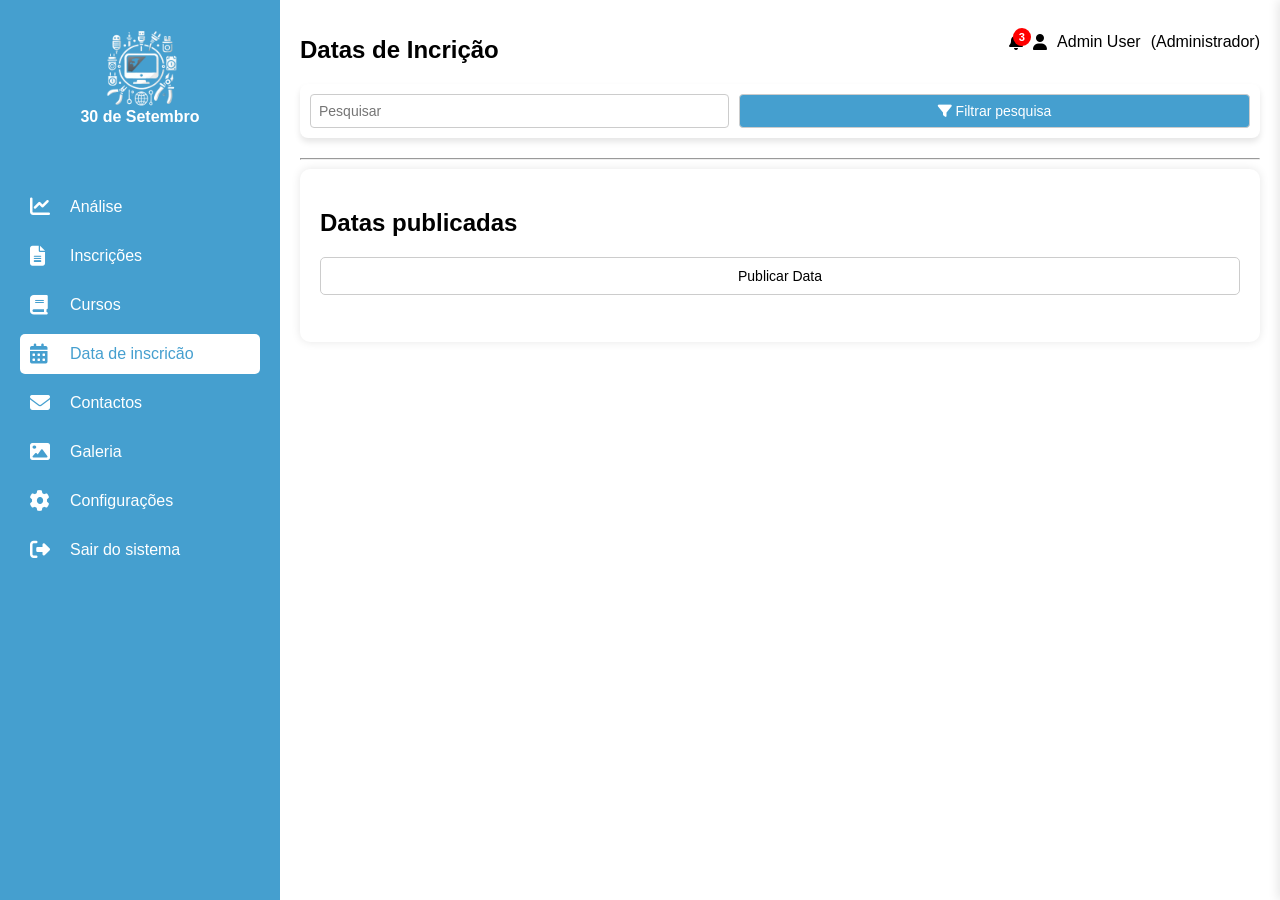
<file: admin/calendarios.html>
<!DOCTYPE html>
<html lang="pt">
<head>
    <meta charset="UTF-8">
    <meta name="viewport" content="width=device-width, initial-scale=1.0">
    <title>Calendarios - Sistema de Inscrição</title>
    <link rel="stylesheet" href="../css/calendarios/calendarios.css">
    <link rel="stylesheet" href="../css/notification-modal.css">
    
    <link rel="stylesheet" href="https://cdnjs.cloudflare.com/ajax/libs/font-awesome/6.4.0/css/all.min.css">
</head>
<body>
    <div class="container">
        <!-- Barra Lateral -->
        <aside class="sidebar">
            <img src="../assets/logo-branco.png" alt="Logo do Instituto">
            <h2 class="title-side-bar">30 de Setembro</h2>
            <nav>
                <ul>
                    <li><i class="fas fa-chart-line"></i> <a href="home.html">Análise</a></li>
                    <li><i class="fa-solid fa-file-lines"></i> <a href="inscricoes.html">Inscrições</a> </li> 
                    <li><i class="fa-solid fa-book"></i> <a href="cursos.html">Cursos</a> </li> 
                    <li class="active"> <i class="fa-solid fa-calendar-days"></i>  <a href="calendarios.html">Data de inscricão</a> </li>
                    <li ><i class="fa-solid fa-envelope"></i><a href="contactos.html">Contactos</a>  </li>
                    <li><i class="fa-solid fa-image"></i><a href="galeria.html">Galeria</a></li>
                    <li><i class="fa-solid fa-gear"></i><a href="definicoes.html">Configurações</a>  </li>
                    <li class="logout" onclick = "fazerLogout()" > <i class="fas fa-sign-out-alt"></i><a> Sair do sistema</a> </li>
                </ul>
            </nav>
        </aside>
        
        <!-- Conteúdo Principal -->
        <main class="content">
            <header>
                <div class="title-header">
                    <h1>Datas de Incrição</h1>
                </div>
                <div class="container-notification">
                    <div id="notificacao-modal-container"></div>
                </div>
                <div class="user-info">
                    <div class="notification-bell-container" onclick="openNotificationModal()">
                        <i class="fa-solid fa-bell notificacao"><p class="notify">3</p></i>
                    </div>
                    <i class="fa-solid fa-user"></i>
                    <span id="nomeUsuario">Asidaini Pinto</span><span>(Administrador)</span>
                </div>
            </header>
          <!-- Barra de Pesquisa -->
          <div class="search-bar">
            <input type="text" placeholder="Pesquisar">
            <button class="filter-btn"><i class="fa-solid fa-filter"></i> Filtrar pesquisa</button>
        </div>
       <hr>
       <section class="datas-publicadas">
        <div class="header">
            <h2>Datas publicadas</h2>
            <button class="btn-publicar" onclick="openModalPublicarEvento()">Publicar Data</button>
        </div>
        <div class="eventos-grid">
            
            
        </div>
    </section>
        
        </main>
    </div>
<!--  -->
    <!-- Modal de Inscrição -->
    <div id="inscricao-modal-container"></div>

  <!-- Modal Publicar Evento -->
<dialog id="modal-publicar-evento" class="modal">
    <div class="modal-content">
        <button class="close" onclick="closeModalPublicarEvento()">&times;</button>
        <h2>Publicar Nova Data</h2>
        <form id="form-publicar-evento">
            <div class="form-group">
                <label for="titulo-anuncio">Título do Anúncio</label>
                <input type="text" id="titulo-anuncio" name="titulo-anuncio" required>
            </div>
            
            <div class="form-group">
                <label for="evento-curso">Curso Relacionado</label>
                <select id="evento-curso" name="evento-curso" required onchange="atualizarNomeCurso()">
                    <option value="">Selecione um curso</option>
                    <!-- Os cursos serão preenchidos via JavaScript -->
                </select>
                <input type="hidden" id="nome-curso" name="nome-curso">
            </div>

            <div class="form-group">
                <label for="numero-vagas">Número de Vagas</label>
                <input type="number" id="numero-vagas" name="numero-vagas" min="1" required>
            </div>
            
            <div class="form-group">
                <label for="data-termino">Data de Término</label>
                <input type="date" id="data-termino" name="data-termino" required>
            </div>
            
            
            
            <div class="form-group">
                <label for="descricao">Descrição</label>
                <textarea id="descricao" name="descricao" rows="4" required></textarea>
            </div>
            
            <div class="form-actions">
                <button type="button" class="btn-cancelar" onclick="closeModalPublicarEvento()">Cancelar</button>
                <button type="submit" class="btn-confirmar">Publicar Data</button>
            </div>
        </form>
    </div>
</dialog>

    <!-- Modal Editar Evento -->
<dialog id="modal-editar-evento" class="modal">
    <div class="modal-content">
        <button class="close" onclick="closeModalEditarEvento()">&times;</button>
        <h2>Editar Data do Calendário</h2>
        <form id="form-editar-evento">
            <input type="hidden" id="editar-id-calendario" name="editar-id-calendario">
            
            <div class="form-group">
                <label for="editar-titulo-anuncio">Título do Anúncio</label>
                <input type="text" id="editar-titulo-anuncio" name="editar-titulo-anuncio" required>
            </div>
            
            <div class="form-group">
                <label for="editar-evento-curso">Curso Relacionado</label>
                <select id="editar-evento-curso" name="editar-evento-curso" required onchange="atualizarNomeCursoEdicao()">
                    <option value="">Selecione um curso</option>
                    <!-- Os cursos serão preenchidos via JavaScript -->
                </select>
                <input type="hidden" id="editar-nome-curso" name="editar-nome-curso">
            </div>
            
            <div class="form-group">
                <label for="editar-data-termino">Data de Término</label>
                <input type="date" id="editar-data-termino" name="editar-data-termino" required>
            </div>
            
            <div class="form-group">
                <label for="editar-numero-vagas">Número de Vagas</label>
                <input type="number" id="editar-numero-vagas" name="editar-numero-vagas" min="1" required>
            </div>
            
            <div class="form-group">
                <label for="editar-descricao">Descrição</label>
                <textarea id="editar-descricao" name="editar-descricao" rows="4" required></textarea>
            </div>
            
            <div class="form-actions">
                <button type="button" class="btn-cancelar" onclick="closeModalEditarEvento()">Cancelar</button>
                <button type="submit" class="btn-confirmar">Salvar Alterações</button>
            </div>
        </form>
    </div>
</dialog>

    <!-- Modal Excluir Evento -->
    <dialog id="modal-excluir-evento" class="modal">
        <div class="modal-content">
            <button class="close" onclick="closeModalExcluirEvento()">&times;</button>
            <h2>Confirmar Exclusão</h2>
            <p>Tem certeza que deseja excluir o evento <strong>"Inscrição"</strong>?</p>
            <p>Esta ação não pode ser desfeita.</p>
            <div class="form-actions">
                <button type="button" class="btn-cancelar" onclick="closeModalExcluirEvento()">Cancelar</button>
                <button type="button" class="btn-excluir" onclick="confirmarExclusaoEvento()">Excluir Evento</button>
            </div>
        </div>
    </dialog>

    <!-- Modal Notificações -->
    <dialog id="modal-notificacoes" class="modal">
        <div class="modal-content">
            <button class="close" onclick="closeModalNotifications()">&times;</button>
            <h2>Notificações</h2>
            <div class="notificacoes-list">
                <div class="notificacao-item">
                    <div class="notificacao-icon">
                        <i class="fa-solid fa-calendar-check"></i>
                    </div>
                    <div class="notificacao-conteudo">
                        <p>Nova data adicionada: "Teste de Admissão"</p>
                        <span class="notificacao-data">15 min atrás</span>
                    </div>
                </div>
                <div class="notificacao-item">
                    <div class="notificacao-icon">
                        <i class="fa-solid fa-user-plus"></i>
                    </div>
                    <div class="notificacao-conteudo">
                        <p>5 novas inscrições recebidas</p>
                        <span class="notificacao-data">1 hora atrás</span>
                    </div>
                </div>
                <div class="notificacao-item">
                    <div class="notificacao-icon">
                        <i class="fa-solid fa-exclamation-triangle"></i>
                    </div>
                    <div class="notificacao-conteudo">
                        <p>Evento "Matrículas" está próximo da data limite</p>
                        <span class="notificacao-data">3 horas atrás</span>
                    </div>
                </div>
            </div>
            <div class="notificacoes-actions">
                <button class="btn-limpar">Limpar Todas</button>
                <button class="btn-fechar" onclick="closeModalNotifications()">Fechar</button>
            </div>
        </div>
    </dialog>

    
</body>
<script src="../js/tokenVerifier.js"></script>
<script src="../js/logout.js"></script>
<script src="../js/notification-modal.js"></script>
<script src="../js/calendarios/script.js"></script>
 <script src="../js/message-modal.js"></script>
<script src="../apis/calendarios2.js"></script>
</html>
</file>
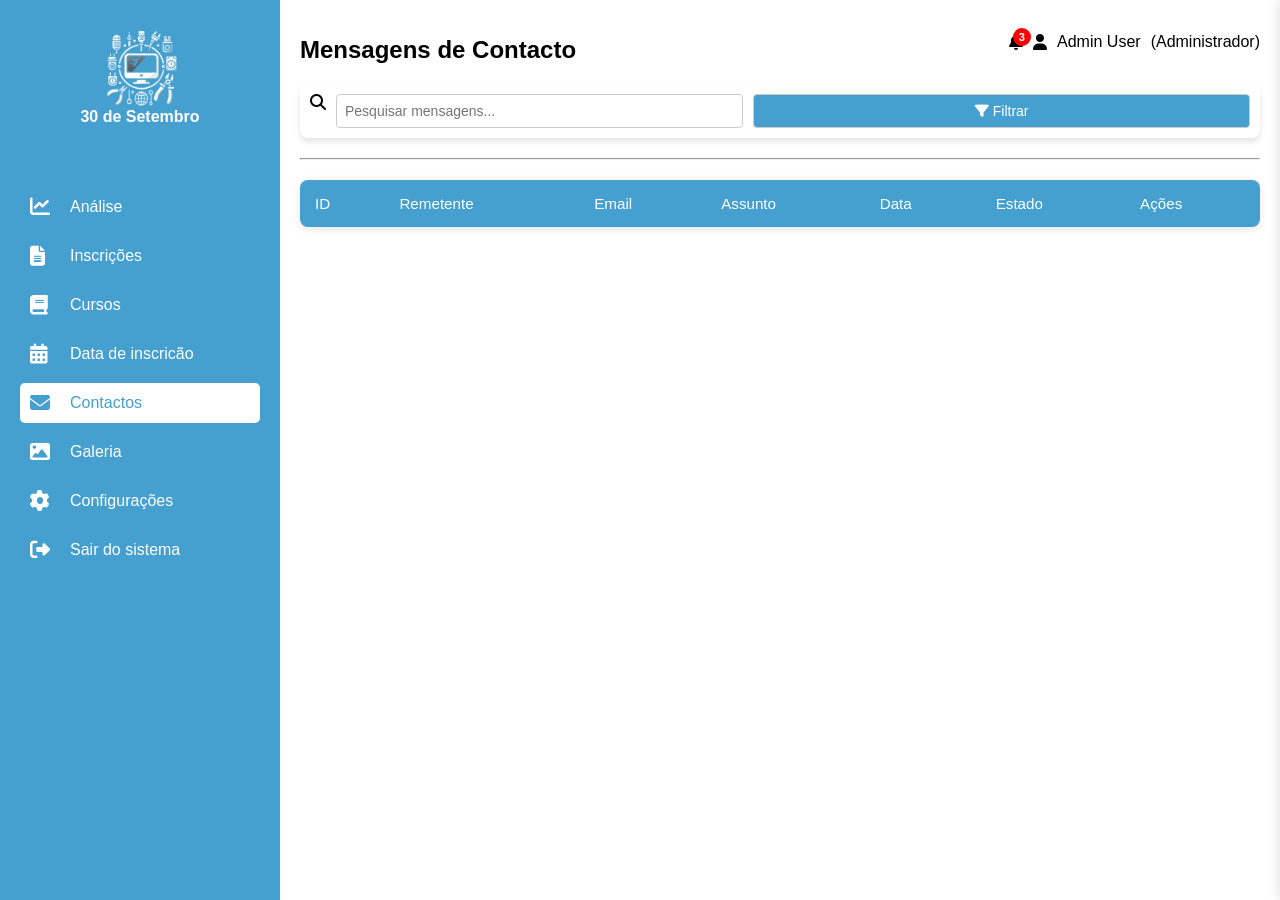
<file: admin/contactos.html>
<!DOCTYPE html>
<html lang="pt">
<head>
    <meta charset="UTF-8">
    <meta name="viewport" content="width=device-width, initial-scale=1.0">
    <title>Contactos - Sistema de Inscrição</title>
    <link rel="stylesheet" href="../css/contatos/contactos.css">
    <link rel="stylesheet" href="../css/contatos/tables.css">
    <link rel="stylesheet" href="../css/notification-modal.css">
    <link rel="stylesheet" href="https://cdnjs.cloudflare.com/ajax/libs/font-awesome/6.4.0/css/all.min.css">
</head>
<body>
    <div class="container">
        <!-- Barra Lateral -->
        <aside class="sidebar">
            <img src="../assets/logo-branco.png" alt="Logo do Instituto">
            <h2 class="title-side-bar">30 de Setembro</h2>
            <nav>
                <ul>
                    <li><i class="fas fa-chart-line"></i> <a href="home.html">Análise</a></li>
                    <li><i class="fa-solid fa-file-lines"></i> <a href="inscricoes.html">Inscrições</a></li> 
                    <li><i class="fa-solid fa-book"></i> <a href="cursos.html">Cursos</a></li> 
                    <li > <i class="fa-solid fa-calendar-days"></i>  <a href="calendarios.html">Data de inscricão</a> </li>
                    <li class="active"><i class="fa-solid fa-envelope"></i><a href="contactos.html">Contactos</a></li>
                    <li><i class="fa-solid fa-image"></i><a href="galeria.html">Galeria</a></li>
                    <li><i class="fa-solid fa-gear"></i><a href="definicoes.html">Configurações</a></li>
                    <li class="logout" onclick = "fazerLogout()" > <i class="fas fa-sign-out-alt"></i><a> Sair do sistema</a> </li>
                </ul>
            </nav>
        </aside>
        
        <!-- Conteúdo Principal -->
        <main class="content">
            <header>
                <div class="title-header">
                    <h1>Mensagens de Contacto</h1>
                </div>
                <div class="container-notification">
                    <div id="notificacao-modal-container"></div>
                </div>
                <div class="user-info">
                    <div class="notification-bell-container" onclick="openNotificationModal()">
                        <i class="fa-solid fa-bell notificacao"><p class="notify">3</p></i>
                    </div>
                    <i class="fa-solid fa-user"></i>
                    <span id="nomeUsuario">Asidaini Pinto</span><span>(Administrador)</span>
                </div>
            </header>
            
            <!-- Barra de Ações -->
            <div class="action-bar">
                <div class="search-bar">
                    <i class="fa-solid fa-magnifying-glass"></i>
                    <input type="text" placeholder="Pesquisar mensagens...">
                    <button class="filter-btn"><i class="fa-solid fa-filter"></i> Filtrar</button>
                </div>
            </div>
            
            <hr>
            
            <!-- Lista de Contactos -->
            <div class="table-container">
                <table>
                    <thead>
                        <tr>
                            <th>ID</th>
                            <th>Remetente</th>
                            <th>Email</th>
                            <th>Assunto</th>
                            <th>Data</th>
                            <th>Estado</th>
                            <th>Ações</th>
                        </tr>
                    </thead>
                    <tbody>
                      
                    </tbody>
                </table>
            </div>
            
            
        </main>
    </div>

    <!-- Modal de Visualização de Mensagem -->
    <div id="view-contacto-modal" class="modal">
        <div class="modal-content">
            <span class="close" onclick="closeModal('view-contacto-modal')">&times;</span>
            <h2><i class="fa-solid fa-envelope" style="margin-right: 10px;"></i>Detalhes da Mensagem</h2>
            
            <div class="form-group">
                <label><i class="fa-solid fa-user" style="margin-right: 5px;"></i>Remetente:</label>
                <p id="view-remetente">João Carlos</p>
            </div>
            
            <div class="form-group">
                <label><i class="fa-solid fa-at" style="margin-right: 5px;"></i>Email:</label>
                <p id="view-email">joao@email.com</p>
            </div>
            
            <div class="form-group">
                <label><i class="fa-solid fa-comment" style="margin-right: 5px;"></i>Assunto:</label>
                <p id="view-assunto">Dúvida sobre inscrição</p>
            </div>
            
            <div class="form-group">
                <label><i class="fa-solid fa-calendar" style="margin-right: 5px;"></i>Data:</label>
                <p id="view-data">12/12/2022</p>
            </div>
            
            <div class="form-group">
                <label><i class="fa-solid fa-circle-exclamation" style="margin-right: 5px;"></i>Estado:</label>
                <p id="view-estado"><span class="status pending">Não respondido</span></p>
            </div>
            
            <div class="form-group">
                <label><i class="fa-solid fa-file-lines" style="margin-right: 5px;"></i>Mensagem:</label>
                <div class="message-content" id="view-mensagem">
                    <!-- Mensagem será inserida aqui via JavaScript -->
                </div>
            </div>
            
            <div class="form-group" id="view-resposta-container" style="display: none;">
                <label><i class="fa-solid fa-share" style="margin-right: 5px;"></i>Resposta:</label>
                <div class="message-content" id="view-resposta">
                    <!-- Resposta será inserida aqui via JavaScript -->
                </div>
            </div>
            
            <div class="modal-actions">
                <button class="btn-cancel" onclick="closeModal('view-contacto-modal')"><i class="fa-solid fa-xmark"></i> Fechar</button>
                <button class="btn-confirm" onclick="openReplyModal(currentContactoId)"><i class="fa-solid fa-reply"></i> Responder</button>
            </div>
        </div>
    </div>

    <!-- Modal de Resposta -->
    <div id="reply-contacto-modal" class="modal">
        <div class="modal-content">
            <span class="close" onclick="closeModal('reply-contacto-modal')">&times;</span>
            <h2><i class="fa-solid fa-reply" style="margin-right: 10px;"></i>Responder Mensagem</h2>
            
            <form id="reply-contacto-form">
                <input type="hidden" id="reply-id">
                
                <div class="form-group">
                    <label><i class="fa-solid fa-at" style="margin-right: 5px;"></i>Para:</label>
                    <p id="reply-email">joao@email.com</p>
                </div>
                
                <div class="form-group">
                    <label><i class="fa-solid fa-comment" style="margin-right: 5px;"></i>Assunto:</label>
                    <p id="reply-assunto">RE: Dúvida sobre inscrição</p>
                </div>
                
                <div class="form-group">
                    <label><i class="fa-solid fa-file-lines" style="margin-right: 5px;"></i>Mensagem Original:</label>
                    <div class="message-content" id="reply-mensagem-original">
                        <!-- Mensagem original será inserida aqui via JavaScript -->
                    </div>
                </div>
                
                <div class="form-group">
                    <label for="reply-resposta"><i class="fa-solid fa-pen" style="margin-right: 5px;"></i>Sua Resposta:</label>
                    <textarea id="reply-resposta" rows="6" placeholder="Escreva sua resposta aqui..."></textarea>
                </div>
                
                <div class="modal-actions">
                    <button type="button" class="btn-cancel" onclick="closeModal('reply-contacto-modal')"><i class="fa-solid fa-xmark"></i> Cancelar</button>
                    <button type="submit" class="btn-confirm"><i class="fa-solid fa-paper-plane"></i> Enviar Resposta</button>
                </div>
            </form>
        </div>
    </div>

    <!-- Modal de Confirmação de Eliminação -->
    <div id="confirm-modal" class="modal">
        <div class="modal-content">
            <span class="close" onclick="closeModal('confirm-modal')">&times;</span>
            <h3><i class="fa-solid fa-triangle-exclamation" style="margin-right: 10px;"></i>Confirmar Eliminação</h3>
            <p id="delete-message">Tem certeza que deseja eliminar esta mensagem de contacto?</p>
            <p id="contacto-delete-name" style="font-weight: bold; margin: 10px 0;"></p>
            <div class="modal-actions">
                <button class="btn-cancel" onclick="closeModal('confirm-modal')"><i class="fa-solid fa-xmark"></i> Cancelar</button>
                <button class="btn-confirm" onclick="deleteContacto()"><i class="fa-solid fa-trash-can"></i> Eliminar</button>
            </div>
        </div>
    </div>

   
</body>
<script src="../js/tokenVerifier.js"></script>
 <script src="../js/message-modal.js"></script>
<script src="../js/logout.js"></script>
<script src="../js/notification-modal.js"></script>
<script src="../js/contactos/script.js"></script>
<script src="../apis/contactos.js"></script>
</html>
</file>
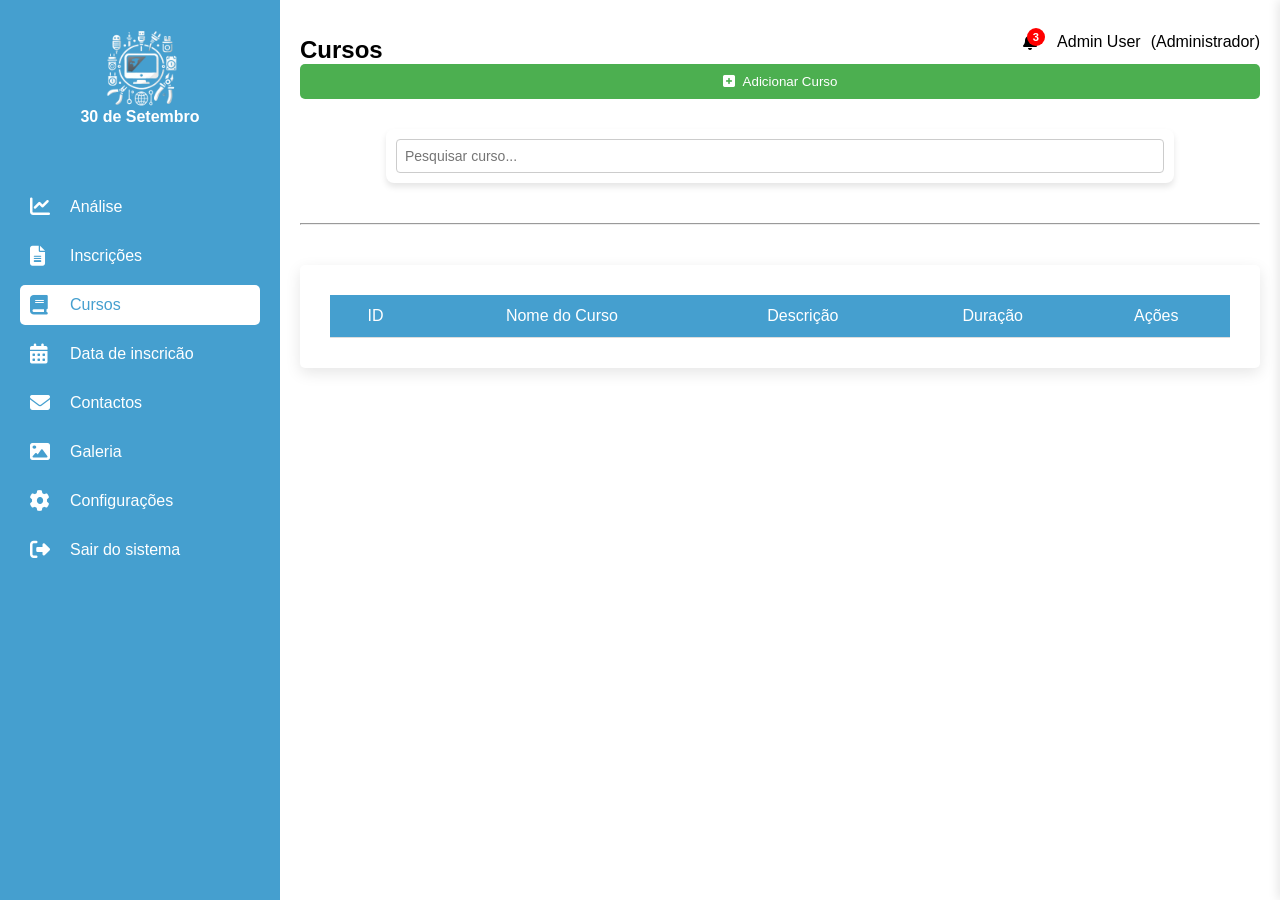
<file: admin/cursos.html>
<!DOCTYPE html>
<html lang="pt">
<head>
    <meta charset="UTF-8">
    <meta name="viewport" content="width=device-width, initial-scale=1.0">
    <title>Cursos - Sistema de Inscrição</title>
    <link rel="stylesheet" href="../css/cursos/cursos.css">
    <link rel="stylesheet" href="../css/notification-modal.css">
    <link rel="stylesheet" href="https://cdnjs.cloudflare.com/ajax/libs/font-awesome/6.4.0/css/all.min.css">
</head>
<body>
    <div class="container">
        <!-- Barra Lateral -->
        <aside class="sidebar">
            <img src="../assets/logo-branco.png" alt="Logo do Instituto">
            <h2 class="title-side-bar">30 de Setembro</h2>
            <nav>
                <ul>
                    <li><i class="fas fa-chart-line"></i> <a href="home.html">Análise</a></li>
                    <li><i class="fas fa-file-alt"></i> <a href="inscricoes.html">Inscrições</a></li> 
                    <li class="active"><i class="fas fa-book"></i> <a href="">Cursos</a></li> 
                    <li> <i class="fa-solid fa-calendar-days"></i>  <a href="calendarios.html">Data de inscricão</a> </li>
                    <li><i class="fas fa-envelope"></i><a href="contactos.html">Contactos</a></li>
                    <li><i class="fas fa-image"></i><a href="galeria.html">Galeria</a></li>
                    <li><i class="fas fa-cog"></i><a href="definicoes.html">Configurações</a></li>
                    <li class="logout" onclick = "fazerLogout()" > <i class="fas fa-sign-out-alt"></i><a> Sair do sistema</a> </li>
                </ul>
            </nav>
        </aside>
        
        <!-- Conteúdo Principal -->
        <main class="content">
            <header>
                <div class="title-header">
                    <h1>Cursos</h1>
                </div>
                <div class="container-notification">
                    <div id="notificacao-modal-container"></div>
                </div>
                <div class="user-info">
                    <div class="notification-bell-container" onclick="openNotificationModal()">
                        <i class="fa-solid fa-bell notificacao"><p class="notify">3</p></i>
                    </div>
                    <i data-lucide="user"></i>
                    <span id="nomeUsuario">Asidaini Pinto</span><span>(Administrador)</span>
                </div>
            </header>
            
            <!-- Barra de Ações -->
            <div class="action-bar">
                <button class="btn-add" onclick="openModalCurso()">
                    <i class="fa-solid fa-square-plus"></i> Adicionar Curso
                </button>
                <div class="search-bar">
                    <input type="text" id="search-input" placeholder="Pesquisar curso..." oninput="pesquisarCursos()">
                    
                </div>
            </div>
            
            <hr>
            
            <!-- Lista de Cursos -->
            <div class="table-container">
                <table>
                    <thead>
                        <tr>
                            <th>ID</th>
                            <th>Nome do Curso</th>
                            <th>Descrição</th>
                            <th>Duração</th>
                            <th>Ações</th>
                        </tr>
                    </thead>
                    <tbody>
                       
                    </tbody>
                </table>
            </div>
            
            
        </main>
    </div>

    <!-- Modal de Adicionar Curso -->
    <div id="curso-modal-container" class="modal">
        <div class="modal-content">
            <span class="close" onclick="closeModal('curso-modal-container')">&times;</span>
            <h2>Adicionar Novo Curso</h2>
            <form id="curso-form">
                <div class="form-group">
                    <label for="curso-nome">Nome do Curso</label>
                    <input type="text" id="curso-nome" name="curso-nome" required>
                </div>
               
                <div class="form-group">
                    <label for="curso-duracao">Duração</label>
                    <input type="text" id="curso-duracao" placeholder="Ex: 6 meses" required>
                </div>
                
                <div class="form-group">
                    <label for="curso-descricao">Descrição</label>
                    <textarea id="curso-descricao" rows="3"></textarea>
                </div>
                 
                <div class="modal-actions">
                    <button  type="button"  class="btn-cancel" onclick="closeModal('curso-modal-container')">Cancelar</button>
                    <button  type="submit" class="btn-confirm">Salvar Curso</button>
                </div>
            </form>
        </div>
    </div>

    <!-- Modal de Editar Curso -->
    <div id="edit-curso-modal-container" class="modal">
        <div class="modal-content">
            <span class="close" onclick="closeModal('edit-curso-modal-container')">&times;</span>
            <h2>Editar Curso</h2>
            <form id="edit-curso-form">
                <input type="hidden" id="edit-curso-id">
                <div class="form-group">
                    <label for="edit-curso-nome">Nome do Curso</label>
                    <input type="text" id="edit-curso-nome" required>
                </div>
           
                <div class="form-group">
                    <label for="edit-curso-duracao">Duração</label>
                    <input type="text" id="edit-curso-duracao" placeholder="Ex: 6 meses" required>
                </div>
                
                <div class="form-group">
                    <label for="edit-curso-descricao">Descrição</label>
                    <textarea id="edit-curso-descricao" rows="3"></textarea>
                </div>
                <div class="form-group">
                    <div id="edit-curso-estado">    
                    </div>   
                </div>
                <div class="modal-actions">
                    <button type="button" class="btn-cancel" onclick="closeModal('edit-curso-modal-container')">Cancelar</button>
                    <button type="submit" class="btn-confirm">Atualizar Curso</button>
                </div>
            </form>
        </div>
    </div>

    <!-- Modal de Confirmação de Eliminação -->
    <div id="confirm-modal" class="modal">
        <div class="modal-content">
            <span class="close" onclick="closeModal('confirm-modal')">&times;</span>
            <h3>Confirmar ação</h3>
            <p>Tem certeza que deseja excluir este curso?</p>
            <p id="curso-delete-name" style="font-weight: bold; margin: 10px 0;"></p>
            <div class="modal-actions">
                <button class="btn-cancel" onclick="closeModal('confirm-modal')">Cancelar</button>
                <button class="btn-confirm" onclick="deleteCurso()">Confirmar</button>
            </div>
        </div>
    </div>
    <script src="../js/tokenVerifier.js"></script>
     <script src="../js/message-modal.js"></script>
    <script src="../js/logout.js"></script>
    <script src="../js/cursos/script.js"></script>
    <script src="../apis/cursos2.js"></script>
    <script src="../js/notification-modal.js"></script>
</body>
</html>
</file>
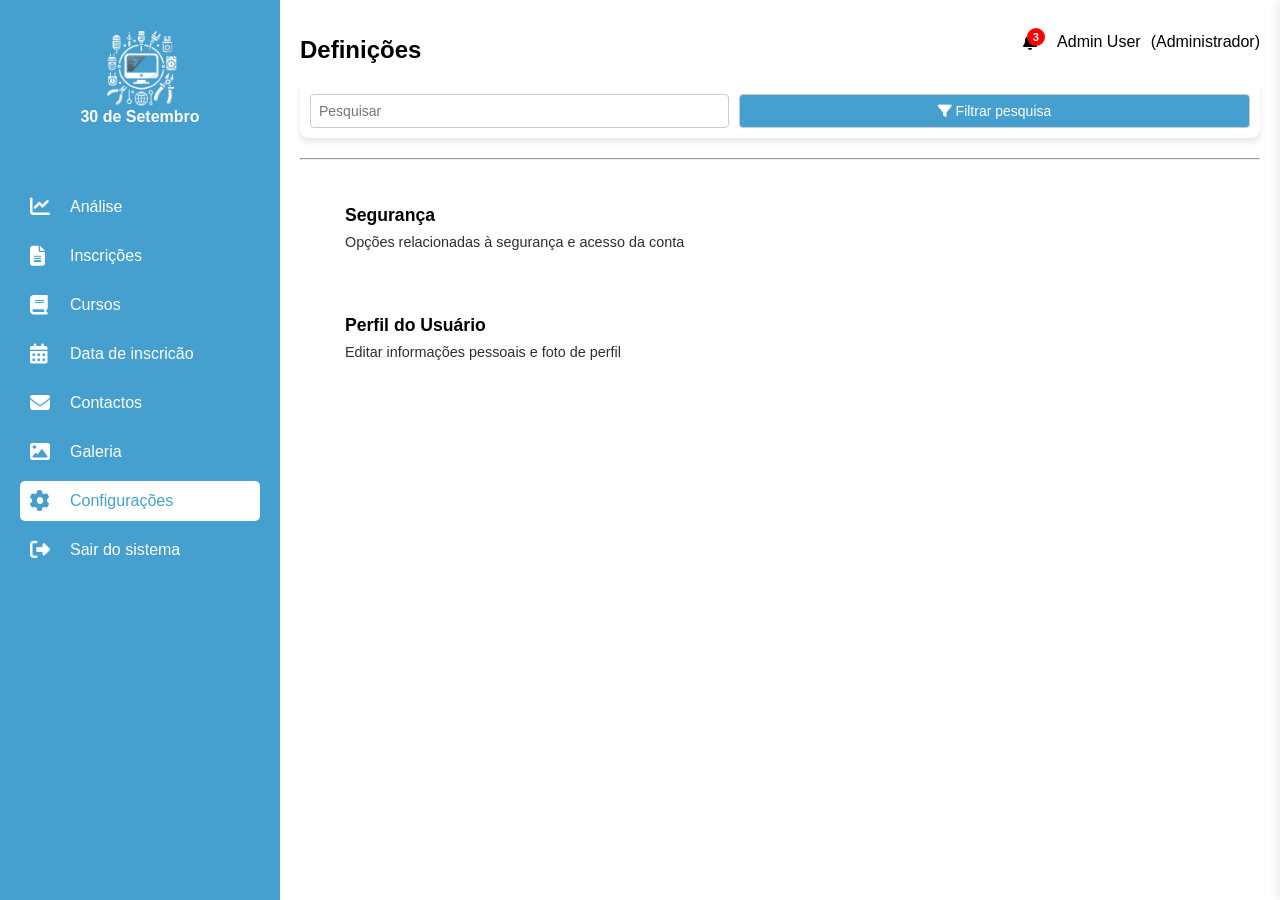
<file: admin/definicoes.html>
<!DOCTYPE html>
<html lang="pt">
<head>
    <meta charset="UTF-8">
    <meta name="viewport" content="width=device-width, initial-scale=1.0">
    <title>Definições - Sistema de Inscrição</title>
    <link rel="stylesheet" href="../css/definicoes/definicoes.css">
    
    <link rel="stylesheet" href="../css/notification-modal.css">
    <link rel="stylesheet" href="https://cdnjs.cloudflare.com/ajax/libs/font-awesome/6.4.0/css/all.min.css">
</head>
<body>
    <div class="container">
        <!-- Barra Lateral -->
        <aside class="sidebar">
            <img src="../assets/logo-branco.png" alt="Logo do Instituto">
            <h2 class="title-side-bar">30 de Setembro</h2>
            <nav>
                <ul>
                    <li><i class="fas fa-chart-line"></i> <a href="home.html">Análise</a></li>
                    <li><i class="fas fa-file-alt"></i> <a href="inscricoes.html">Inscrições</a></li> 
                    <li><i class="fas fa-book"></i> <a href="cursos.html">Cursos</a></li> 
                    <li > <i class="fa-solid fa-calendar-days"></i>  <a href="calendarios.html">Data de inscricão</a> </li>
                    <li><i class="fas fa-envelope"></i><a href="contactos.html">Contactos</a></li>
                    <li><i class="fas fa-image"></i><a href="galeria.html">Galeria</a></li>
                    <li class="active"><i class="fas fa-cog"></i><a href="">Configurações</a></li>
                    <li class="logout" onclick = "fazerLogout()" > <i class="fas fa-sign-out-alt"></i><a> Sair do sistema</a> </li>
                </ul>
            </nav>
        </aside>
        
        <!-- Conteúdo Principal -->
        <main class="content">
            <header>
                <div class="title-header">
                    <h1>Definições</h1>
                </div>
                <div class="container-notification">
                    <div id="notificacao-modal-container"></div>
                </div>
                <div class="user-info">
                    <div class="notification-bell-container" onclick="openNotificationModal()">
                        <i class="fa-solid fa-bell notificacao"><p class="notify">3</p></i>
                    </div>
                    <i data-lucide="user"></i>
                    <span id="nomeUsuario">Asidaini Pinto</span><span>(Administrador)</span>
                </div>
            </header>
          
            <!-- Barra de Pesquisa -->
            <div class="search-bar">
                <input type="text" placeholder="Pesquisar">
                <button class="filter-btn"><i class="fa-solid fa-filter"></i> Filtrar pesquisa</button>
            </div>
            
            <hr>
            
            <section class="settings-section">
                <div class="item-section" onclick="openModalSeguranca()" id="abrir-modal">
                    <h3>Segurança</h3>
                    <p>Opções relacionadas à segurança e acesso da conta</p>
                </div>
                
                <div class="item-section" onclick="openModalPerfil()">
                    <h3>Perfil do Usuário</h3>
                    <p>Editar informações pessoais e foto de perfil</p>
                </div>
            
               
            </section>
        </main>
    </div>

    <!-- Modal de Segurança -->
    <div id="modal-seguranca" class="modal">
        <div class="modal-content">
            <div class="modal-header">
                <h2>Configurações de Segurança</h2>
                <span class="close" onclick="closeModalSeguranca()">&times;</span>
            </div>
            <div class="modal-body">
                <form id="form-seguranca">
                    <div class="form-group">
                        <label for="senha-atual">Senha Atual</label>
                        <input type="password" id="senha-atual" required>
                    </div>
                    
                    <div class="form-group">
                        <label for="nova-senha">Nova Senha</label>
                        <input type="password" id="nova-senha" required>
                    </div>
                    
                    <div class="form-group">
                        <label for="confirmar-senha">Confirmar Nova Senha</label>
                        <input type="password" id="confirmar-senha" required>
                    </div>
                    
                    
                    <div class="modal-actions">
                        <button type="button" class="btn-cancel" onclick="closeModalSeguranca()">Cancelar</button>
                        <button type="submit" class="btn-confirm">Salvar Alterações</button>
                    </div>
                </form>
            </div>
        </div>
    </div>

    <!-- Modal de Perfil -->
    <div id="modal-perfil" class="modal">
        <div class="modal-content">
            <div class="modal-header">
                <h2>Editar Perfil</h2>
                <span class="close" onclick="closeModalPerfil()">&times;</span>
            </div>
            <div class="modal-body">
                <form id="form-perfil">
                    <div class="form-group">
                        <label for="nome">Nome Completo</label>
                        <input type="text" id="nome" value="Asidaini Pinto" required>
                    </div>
                    
                    <div class="form-group">
                        <label for="email">E-mail</label>
                        <input type="email" id="email" value="asidaini@instituto.com" required>
                    </div>
                    
                   
                    
                    <div class="modal-actions">
                        <button type="button" class="btn-cancel" onclick="closeModalPerfil()">Cancelar</button>
                        <button type="submit" class="btn-confirm">Salvar Alterações</button>
                    </div>
                </form>
            </div>
        </div>
    </div>


 

</body>
<script src="../js/tokenVerifier.js"></script>
 <script src="../js/message-modal.js"></script>
<script src="../js/logout.js"></script>
<script src="../js/definicoes/script.js"></script>
<script src="../js/notification-modal.js"></script>
<script src="../apis/definicoes.js"></script>
</html>
</file>
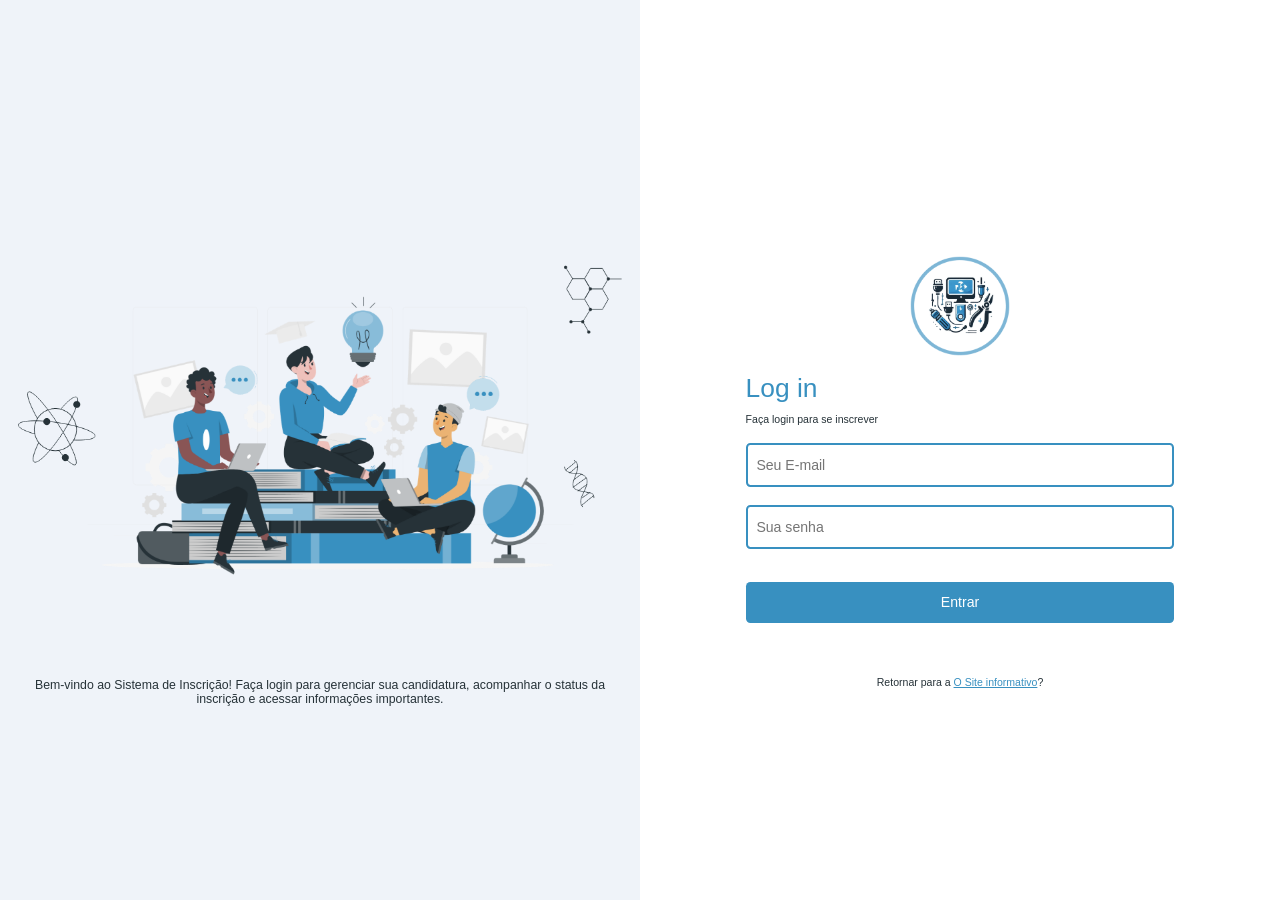
<file: admin/login.html>
<!DOCTYPE html>
<html lang="en">
<head>
  <meta charset="UTF-8">
  <meta name="viewport" content="width=device-width, initial-scale=1.0">
  <title>Plataforma de cursos</title>
  <link rel="stylesheet" href="../css/login.css">
  <link rel="shortcut icon" href="../assets/logo.png" type="image/x-icon">
  <link rel="stylesheet" href="../css/global.css">

</head>
<body id="corpo">
  <div class="main">
    <div class="img-login">
      <img src="../assets/college project-rafiki.png" alt="">
      <p>
        Bem-vindo ao Sistema de Inscrição! Faça login para gerenciar sua candidatura, 
        acompanhar o status da inscrição e acessar informações importantes.
      </p>
    </div>
    <div class="form">
      <img class="logo" src="../assets/logo.png" alt="">
      <div class="form-content">
        <h1>Log in</h1>
        <p>Faça login para se inscrever</p>
        <!-- Formulário modificado -->
        <form id="loginForm">
          <div>
            <input type="email" name="email" id="email" placeholder="Seu E-mail" required>
          </div>
          <div>
            <input type="password" name="senha" id="senha" placeholder="Sua senha" required>
          </div>
          <div class="btn-form">
            <button type="submit" id="entrar">Entrar</button>
          </div>
        </form>
        <p class="cadastrar">Retornar para a <a href="../index.html">O Site informativo</a>?</p>
      </div>
    </div>
  </div>

  <!-- Script de login -->
  <script src="../js/tokenVerifier.js"></script>
  <script src="../apis/login.js"></script>

</body>
</html>
</file>
<file: css/calendarios/calendarios.css>
@import url('../side_bar.css');
@import url('./modal-calendar.css');
@import url('../message-modal.css');

.datas-publicadas {
  width: 100%;
  margin: auto;
  background: white;
  margin-top: 1vh;
  padding: 20px;
  border-radius: 10px;
  box-shadow: 0 0 10px rgba(0, 0, 0, 0.1);
}


 
/* Estilos para os cards de eventos */
.evento-card {
  background: white;
  border-radius: 8px;
  padding: 20px;
  box-shadow: 0 2px 4px rgba(0,0,0,0.1);
  position: relative;
}

.evento-card h3 {
  margin-top: 0;
  color: #2c3e50;
}

.evento-card p {
  margin: 8px 0;
  color: #34495e;
}

.evento-card p strong {
  color: #2c3e50;
}

.card-actions {
  position: absolute;
  top: 10px;
  right: 10px;
}

.card-actions i {
  margin-left: 10px;
  cursor: pointer;
  color: #7f8c8d;
  transition: color 0.3s;
}

.card-actions i:hover {
  color: #3498db;
}

/* Estilo para o grid */
.eventos-grid {
  display: grid;
  grid-template-columns: repeat(auto-fill, minmax(300px, 1fr));
  gap: 20px;
  margin-top: 20px;
}

.btn-publicar {
  background-color: white;
  color: black;
  border: 1px solid #ccc;
  padding: 10px 15px;
  border-radius: 5px;
  cursor: pointer;
  font-size: 14px;
  width: 100%;
}

.eventos-grid {
  display: grid;
  grid-template-columns: 1fr;
  gap: 15px;
  margin-top: 3vh;
}

.evento-card {
  position: relative;
  background: white;
  border: 1px solid #ddd;
  border-radius: 8px;
  padding: 15px;
  box-shadow: 0 2px 5px rgba(0, 0, 0, 0.1);
  text-align: left;
}

.card-actions {
  position: absolute;
  top: 10px;
  right: 10px;
  display: flex;
  gap: 8px;
}

.card-actions i {
  font-size: 18px;
  color: #555;
  cursor: pointer;
}

.evento-titulo {
  color: #007bff;
  margin-bottom: 5px;
  font-size: 16px;
}

/* Estilos gerais para os grupos de formulário */
.form-group {
  margin-bottom: 1.5rem;
  position: relative;
}

.form-group label {
  display: block;
  margin-bottom: 0.5rem;
  font-weight: 600;
  color: #2d3748;
  font-size: 0.9rem;
  transition: all 0.3s ease;
}

/* Estilo para o select personalizado */
.form-group select {
  appearance: none;
  -webkit-appearance: none;
  -moz-appearance: none;
  width: 100%;
  padding: 0.75rem 1rem;
  font-size: 1rem;
  line-height: 1.5;
  color: #4a5568;
  background-color: #fff;
  background-image: url("data:image/svg+xml,%3Csvg xmlns='http://www.w3.org/2000/svg' width='16' height='16' fill='%234a5568' viewBox='0 0 16 16'%3E%3Cpath d='M7.247 11.14 2.451 5.658C1.885 5.013 2.345 4 3.204 4h9.592a1 1 0 0 1 .753 1.659l-4.796 5.48a1 1 0 0 1-1.506 0z'/%3E%3C/svg%3E");
  background-repeat: no-repeat;
  background-position: right 0.75rem center;
  background-size: 16px 12px;
  border: 1px solid #e2e8f0;
  border-radius: 0.375rem;
  transition: all 0.2s ease;
  box-shadow: 0 1px 2px 0 rgba(0, 0, 0, 0.05);
}

.form-group select:focus {
  outline: none;
  border-color: #4299e1;
  box-shadow: 0 0 0 3px rgba(66, 153, 225, 0.2);
}

.form-group select:hover {
  border-color: #cbd5e0;
}

/* Estilo para o input de número */
.form-group input[type="number"] {
  width: 100%;
  padding: 0.75rem 1rem;
  font-size: 1rem;
  line-height: 1.5;
  color: #4a5568;
  background-color: #fff;
  border: 1px solid #e2e8f0;
  border-radius: 0.375rem;
  transition: all 0.2s ease;
  box-shadow: 0 1px 2px 0 rgba(0, 0, 0, 0.05);
}

.form-group input[type="number"]:focus {
  outline: none;
  border-color: #4299e1;
  box-shadow: 0 0 0 3px rgba(66, 153, 225, 0.2);
}

.form-group input[type="number"]:hover {
  border-color: #cbd5e0;
}

/* Estilo para o input hidden (não precisa de estilos visuais) */
.form-group input[type="hidden"] {
  display: none;
}

/* Estilos para estados inválidos */
.form-group select:invalid,
.form-group input:invalid {
  border-color: #fc8181;
}

.form-group select:invalid:focus,
.form-group input:invalid:focus {
  box-shadow: 0 0 0 3px rgba(248, 180, 180, 0.5);
}

/* Estilo para quando o campo é obrigatório */
.form-group label:after {
  content: ' *';
  color: #e53e3e;
}

/* Estilo para o container dos inputs (opcional) */
.form-container {
  max-width: 600px;
  margin: 0 auto;
  padding: 2rem;
  background-color: #fff;
  border-radius: 0.5rem;
  box-shadow: 0 4px 6px -1px rgba(0, 0, 0, 0.1), 0 2px 4px -1px rgba(0, 0, 0, 0.06);
}

/* Estilo para o título do formulário */
.form-title {
  font-size: 1.5rem;
  font-weight: 700;
  color: #2d3748;
  margin-bottom: 1.5rem;
  text-align: center;
}

/* Estilos responsivos */
@media (max-width: 640px) {
  .form-container {
      padding: 1.5rem;
  }
  
  .form-group {
      margin-bottom: 1.25rem;
  }
  
  .form-group select,
  .form-group input[type="number"] {
      padding: 0.65rem 0.9rem;
      font-size: 0.95rem;
  }
}

/* Estilo para o ícone de seta no select (melhor compatibilidade) */
.select-wrapper {
  position: relative;
}

.select-wrapper::after {
  content: "▼";
  font-size: 0.8rem;
  color: #718096;
  position: absolute;
  right: 1rem;
  top: 50%;
  transform: translateY(-50%);
  pointer-events: none;
}

/* Estilo para os spinners do input number (opcional) */
input[type="number"]::-webkit-inner-spin-button,
input[type="number"]::-webkit-outer-spin-button {
  -webkit-appearance: none;
  margin: 0;
}

input[type="number"] {
  -moz-appearance: textfield;
}
 

/* Media Queries para responsividade */
@media (min-width: 768px) {
  
 .eventos-grid {
    grid-template-columns: repeat(2, 1fr);
  }
}

@media (min-width: 1024px) {
  .eventos-grid {
    grid-template-columns: repeat(3, 1fr);
  }
  
  
  .card-actions {
    opacity: 0;
    transition: opacity 0.2s ease-in-out;
  }
  
  .evento-card:hover {
    transform: scale(1.03);
    box-shadow: 0 4px 10px rgba(0, 0, 0, 0.2);
  }
  
  .evento-card:hover .card-actions {
    opacity: 1;
  }
  
  .card-actions i:hover {
    color: #ff4d4d;
  }
  
  .btn-publicar:hover {
    background-color: #f1f1f1;
  }
}
</file>
<file: css/notification-modal.css>
/* Estilo do modal de notificações */
.notification-overlay {
  position: fixed;
  top: 0;
  left: 0;
  right: 0;
  bottom: 0;
  background-color: rgba(0, 0, 0, 0.5);
  z-index: 9998;
  opacity: 0;
  visibility: hidden;
  transition: opacity 0.3s ease, visibility 0.3s ease;
}

.notification-overlay.active {
  opacity: 1;
  visibility: visible;
}

.notification-modal {
  position: fixed;
  top: 0;
  right: 0;
  width: 400px;
  max-width: 100%;
  height: 100vh;
  background-color: #fff;
  box-shadow: -2px 0 10px rgba(0, 0, 0, 0.1);
  z-index: 9999;
  transform: translateX(100%);
  transition: transform 0.3s ease;
  display: flex;
  flex-direction: column;
}

.notification-modal.active {
  transform: translateX(0);
}

.notification-header {
  padding: 15px 20px;
  border-bottom: 1px solid #eee;
  display: flex;
  justify-content: space-between;
  align-items: center;
  background-color: #f8f9fa;
}

.notification-header h3 {
  margin: 0;
  font-size: 1.2rem;
  color: #333;
}

.notification-count {
  color: #6c757d;
  font-weight: normal;
}

.notification-actions {
  display: flex;
  align-items: center;
  gap: 10px;
}

.notification-actions button {
  background: none;
  border: none;
  cursor: pointer;
  font-size: 0.9rem;
  padding: 5px 10px;
  border-radius: 4px;
  transition: background-color 0.2s;
}

.notification-actions button:hover {
  background-color: #e9ecef;
}

.mark-all-read {
  color: #0d6efd;
}

.mark-all-read:disabled {
  color: #adb5bd;
  cursor: not-allowed;
  background-color: transparent !important;
}

.close-notification {
  font-size: 1.5rem;
  line-height: 1;
  color: #6c757d;
  padding: 0 0 3px 0;
  width: 30px;
  height: 30px;
  display: flex;
  align-items: center;
  justify-content: center;
  border-radius: 50%;
}

.close-notification:hover {
  background-color: #e9ecef;
  color: #495057;
}

.notification-body {
  flex: 1;
  overflow-y: auto;
  padding: 0;
}

.empty-notifications {
  padding: 30px 20px;
  text-align: center;
  color: #6c757d;
  font-size: 0.95rem;
}

.notification-list {
  list-style: none;
  padding: 0;
  margin: 0;
}

.notification-item {
  padding: 15px 20px;
  border-bottom: 1px solid #eee;
  cursor: pointer;
  transition: background-color 0.2s;
}

.notification-item:hover {
  background-color: #f8f9fa;
}

.notification-item.unread {
  background-color: #f0f7ff;
}

.notification-item.unread:hover {
  background-color: #e6f0ff;
}

.notification-icon-container {
  display: flex;
  align-items: center;
  justify-content: center;
  width: 40px;
  height: 40px;
  background-color: #e9ecef;
  border-radius: 50%;
  margin-right: 15px;
  flex-shrink: 0;
}

.notification-icon {
  color: #495057;
  font-size: 1rem;
}

.notification-content {
  flex: 1;
}

.notification-header {
  display: flex;
  justify-content: space-between;
  align-items: center;
  margin-bottom: 5px;
}

.notification-header strong {
  font-size: 0.95rem;
  color: #212529;
}

.notification-close {
  background: none;
  border: none;
  color: #6c757d;
  cursor: pointer;
  font-size: 1.1rem;
  line-height: 1;
  padding: 0;
  margin-left: 10px;
}

.notification-close:hover {
  color: #dc3545;
}

.notification-content p {
  margin: 0 0 10px 0;
  font-size: 0.9rem;
  color: #495057;
  line-height: 1.4;
}

.notification-footer {
  display: flex;
  justify-content: space-between;
  align-items: center;
  font-size: 0.8rem;
  color: #6c757d;
}

.notification-time {
  font-style: italic;
}

.mark-as-read {
  background: none;
  border: none;
  color: #0d6efd;
  cursor: pointer;
  font-size: 0.8rem;
  padding: 2px 5px;
  border-radius: 3px;
  border: solid 1px #0d6efd;
}



.mark-as-read:hover {
  text-decoration: underline;
}

.read-status {
  color: #28a745;
  font-size: 0.8rem;
}

.notification-error {
  position: absolute;
  right: 20px;
  top: 50%;
  transform: translateY(-50%);
  background-color: #dc3545;
  color: white;
  padding: 5px 10px;
  border-radius: 4px;
  font-size: 0.8rem;
  animation: fadeIn 0.3s ease;
}

.notification-error.fade-out {
  animation: fadeOut 0.5s ease forwards;
}

@keyframes fadeIn {
  from { opacity: 0; transform: translateY(-50%) translateX(10px); }
  to { opacity: 1; transform: translateY(-50%) translateX(0); }
}

@keyframes fadeOut {
  from { opacity: 1; }
  to { opacity: 0; }
}

/* Badge de notificações não lidas */
.notification-badge {
 
  background-color: #dc3545;
  color: white;
  border-radius: 50%;
 
  display: none;
 
}

.notification-bell-container{
  position: relative;
  display: flex;
  align-items: center;
  justify-content: center;
  cursor: pointer;
}

.notify{
  background-color: #ff0000;
  position: relative;
  color: white;
  border-radius: 50%;
  margin-top: -2.4vh;
  margin-left: .3vw; 
  position: absolute;
  width: 18px;
  height: 18px;
  display: flex;
  align-items: center;
  justify-content: center;
  font-size: .7rem;
}

/* Layout responsivo */
@media (max-width: 576px) {
  .notification-modal {
      width: 100%;
  }
  
  .notification-item {
      flex-direction: column;
  }
  
  .notification-icon-container {
      margin-right: 0;
      margin-bottom: 10px;
  }
}

/* Animações */
@keyframes slideIn {
  from { transform: translateX(100%); }
  to { transform: translateX(0); }
}

@keyframes slideOut {
  from { transform: translateX(0); }
  to { transform: translateX(100%); }
}
</file>
<file: css/contatos/contactos.css>
@import url('../side_bar.css');
@import url('../message-modal.css');


/* Status na Tabela - Adaptável */
.status {
    padding: 4px 10px;
    border-radius: 12px;
    font-size: 12px;
    font-weight: 600;
    display: inline-block;
    text-transform: capitalize;
    min-width: 100px; /* Largura mínima para consistência */
    text-align: center;
}

.status.pending, .status.não-respondido {
    background-color: #fff3cd;
    color: #856404;
}

.status.responded, .status.respondido {
    background-color: #d4edda;
    color: #155724;
}

.status.archived, .status.arquivado {
    background-color: #e2e3e5;
    color: #383d41;
}

/* Botões de Ação - Adaptáveis */
.action-buttons {
    display: flex;
    gap: 8px;
    flex-wrap: wrap; /* Permite quebra de linha em telas pequenas */
}

.btn-view, .btn-reply, .btn-delete {
    padding: 6px 8px;
    border: none;
    border-radius: 4px;
    cursor: pointer;
    display: inline-flex;
    align-items: center;
    justify-content: center;
    transition: all 0.2s ease;
    min-width: 32px; /* Tamanho mínimo para toque */
}

.btn-view {
    background-color: #17a2b8;
    color: white;
}

.btn-reply {
    background-color: #28a745;
    color: white;
}

.btn-delete {
    background-color: #dc3545;
    color: white;
}

.btn-view:hover, .btn-reply:hover, .btn-delete:hover {
    opacity: 0.9;
    transform: translateY(-1px);
}

/* Ícones nos Botões */
.btn-view i, .btn-reply i, .btn-delete i {
    font-size: 16px;
}

/* MODAIS (mantido igual) */
.modal {
    display: none;
    position: fixed;
    z-index: 1050;
    left: 0;
    top: 0;
    width: 100%;
    height: 100%;
    background-color: rgba(0, 0, 0, 0.5);
    overflow: auto;
    backdrop-filter: blur(2px);
}
/* Status na tabela */


.modal-content {
    background-color: #fff;
    margin: 5% auto;
    padding: 25px;
    border-radius: 8px;
    width: 90%;
    max-width: 700px;
    box-shadow: 0 5px 15px rgba(0, 0, 0, 0.2);
    animation: modalopen 0.3s;
    position: relative;
}

@keyframes modalopen {
    from {
        opacity: 0;
        transform: translateY(-20px);
    }
    to {
        opacity: 1;
        transform: translateY(0);
    }
}

.close {
    position: absolute;
    right: 25px;
    top: 15px;
    color: #aaa;
    font-size: 28px;
    font-weight: bold;
    transition: color 0.2s;
    cursor: pointer;
}

.close:hover {
    color: #333;
}

.modal h2, .modal h3 {
    color: #343a40;
    margin-bottom: 20px;
    display: flex;
    align-items: center;
    gap: 10px;
}

/* Formulários nos modais */
.form-group {
    margin-bottom: 15px;
}

.form-group label {
    display: block;
    margin-bottom: 6px;
    font-weight: 500;
    color: #495057;
    display: flex;
    align-items: center;
    gap: 8px;
}

.form-group p {
    margin: 0;
    padding: 10px;
    background-color: #f8f9fa;
    border-radius: 4px;
    border-left: 3px solid #007bff;
}

.message-content {
    background-color: #f8f9fa;
    border: 1px solid #e9ecef;
    border-radius: 4px;
    padding: 12px;
    margin-bottom: 15px;
    white-space: pre-wrap;
    line-height: 1.6;
    max-height: 200px;
    overflow-y: auto;
}

textarea {
    width: 100%;
    padding: 10px;
    border: 1px solid #ced4da;
    border-radius: 4px;
    resize: vertical;
    min-height: 120px;
    font-family: inherit;
    transition: border-color 0.2s;
}

textarea:focus {
    border-color: #80bdff;
    outline: 0;
    box-shadow: 0 0 0 0.2rem rgba(0, 123, 255, 0.25);
}

/* Ações do modal */
.modal-actions {
    display: flex;
    justify-content: flex-end;
    gap: 10px;
    margin-top: 25px;
    padding-top: 15px;
    border-top: 1px solid #e9ecef;
}

.btn-cancel, .btn-confirm {
    padding: 8px 16px;
    border: none;
    border-radius: 4px;
    font-weight: 500;
    cursor: pointer;
    display: flex;
    align-items: center;
    gap: 8px;
    transition: all 0.2s;
}

.btn-cancel {
    background-color: #6c757d;
    color: white;
}

.btn-confirm {
    background-color: #28a745;
    color: white;
}

.btn-cancel:hover {
    background-color: #5a6268;
}

.btn-confirm:hover {
    background-color: #218838;
}

/* RESPONSIVIDADE AVANÇADA */
@media (max-width: 992px) {
    table {
        font-size: 13px;
    }
    
    table th, table td {
        padding: 10px 12px;
    }
    
    .status {
        min-width: 80px;
        font-size: 11px;
        padding: 3px 6px;
    }
}

@media (max-width: 768px) {
    .table-container {
        border-radius: 0;
        box-shadow: none;
        margin-top: 15px;
    }
    
    table {
        min-width: 100%; /* Ocupa toda a largura disponível */
    }
    
    table th, table td {
        padding: 8px 10px;
        font-size: 12px;
    }
    
    .action-buttons {
        gap: 5px;
    }
    
    .btn-view, .btn-reply, .btn-delete {
        padding: 5px;
        min-width: 28px;
    }
    
    /* Esconde colunas menos importantes em telas muito pequenas */
    @media (max-width: 480px) {
        table td:nth-child(1), /* ID */
        table th:nth-child(1) {
            display: none;
        }
        
        .status {
            min-width: 70px;
        }
    }
}

/* Melhoria para dispositivos móveis - rolagem tátil */
@media (hover: none) {
    .table-container {
        -webkit-overflow-scrolling: touch;
    }
    
    .btn-view, .btn-reply, .btn-delete {
        padding: 8px; /* Área de toque maior */
    }
}
</file>
<file: css/contatos/tables.css>
/* Container da Tabela - Responsivo */
.table-container {
  width: 100%;
  overflow-x: auto;
  background: white;
  border-radius: 8px;
  box-shadow: 0 2px 10px rgba(0, 0, 0, 0.1);
  margin: 20px 0;
  -webkit-overflow-scrolling: touch; /* Suave rolagem em dispositivos móveis */
}

/* Estilos Base da Tabela */
.table-container table {
  width: 100%;
  min-width: 800px; /* Aumentei a largura mínima conforme o novo estilo */
  border-collapse: collapse;
}

/* Cabeçalho da Tabela */
.table-container thead {
  background-color: #459FCF; /* Azul do novo estilo */
}

.table-container th {
  padding: 15px;
  text-align: left;
  font-weight: 500;
  font-size: 0.95rem;
  color: white; /* Texto branco no cabeçalho */
  position: sticky;
  top: 0;
  white-space: nowrap;
  border-bottom: none; /* Removemos a borda inferior do cabeçalho */
}

/* Corpo da Tabela */
.table-container tbody tr {
  border-bottom: 1px solid #eee;
  transition: background-color 0.2s ease;
}

.table-container td {
  padding: 12px 15px;
  color: #555;
  vertical-align: middle;
}

/* Efeitos de Hover */
.table-container tbody tr:hover {
  background-color: #f5f9fc; /* Azul bem clarinho no hover */
}

/* Linhas Alternadas - Opcional (mantive do estilo original) */
.table-container tbody tr:nth-child(even) {
  background-color: #fafafa; /* Tom mais suave que o original */
}

.table-container tbody tr:nth-child(even):hover {
  background-color: #f5f9fc; /* Mantém o mesmo hover para consistência */
}

/* Barra de rolagem personalizada */
.table-container::-webkit-scrollbar {
  height: 8px;
  
}

.table-container::-webkit-scrollbar-thumb {
  background-color: #459FCF;
  border-radius: 4px;
}



.table-container::-webkit-scrollbar-thumb:hover {
  background: #56abd8;
}
</file>
<file: css/cursos/cursos.css>
@import url('../side_bar.css');
@import url('./modal-cursos.css');
@import url('../message-modal.css');
/* Estilos da Tabela - Versão Integrada */
.table-container {
  max-width: 100%;
  margin: 40px auto 0;
  background: white;
  padding: 30px;
  border-radius: 5px;
  box-shadow: 0 5px 15px rgba(0,0,0,0.1);
  transition: all 0.3s ease-in-out;
  overflow-x: auto;
  -webkit-overflow-scrolling: touch;
}

.table-container::-webkit-scrollbar {
  height: 8px;
  width: 8px;
}

.table-container::-webkit-scrollbar-thumb {
  background-color: #459FCF;
  border-radius: 4px;
}

.table-container::-webkit-scrollbar-track {
  background-color: #ecf0f1;
  border-radius: 4px;
}

table {
  width: 100%;
  border-collapse: collapse;
  min-width: 800px;
}

th, td {
  padding: 12px 15px;
  text-align: center;
  border-bottom: 1px solid #ddd;
  transition: all 0.3s ease-in-out;
}

th {
  background-color: #459FCF;
  color: white;
  font-weight: 500;
}

tr:nth-child(even) {
  background-color: #f9f9f9;
}

tr:hover {
  background-color: #ecf0f1;
}

/* Status */
.status {
  padding: 6px 12px;
  border-radius: 20px;
  font-size: 0.85em;
  font-weight: 500;
  display: inline-block;
}

.status.active {
  background-color: #e8f5e9;
  color: #2e7d32;
}

.status.inactive {
  background-color: #ffebee;
  color: #c62828;
}

/* Botões */
.btn-edit, .btn-delete {
  border: none;
  padding: 8px 12px;
  border-radius: 4px;
  cursor: pointer;
  transition: all 0.3s ease-in-out;
  margin: 0 3px;
  font-size: 1em;
  background: none;
  width: auto;
}

.btn-edit {
  color: #2196F3;
}

.btn-edit:hover {
  background-color: #e3f2fd;
  transform: translateY(-2px);
}

.btn-delete {
  color: #f44336;
}

.btn-delete:hover {
  background-color: #ffebee;
  transform: translateY(-2px);
}

/* Barra de Ação */
.action-bar {
  display: flex;
  flex-direction: column;
  gap: 10px;
  margin-bottom: 20px;
}

.btn-add {
  background-color: #4CAF50;
  color: white;
  border: none;
  padding: 10px 15px;
  border-radius: 5px;
  cursor: pointer;
  display: flex;
  align-items: center;
  justify-content: center;
  gap: 8px;
  font-weight: 500;
  transition: all 0.3s ease;
  width: 100%;
}

.btn-add:hover {
  background-color: #3e8e41;
  transform: translateY(-2px);
}


/* Responsividade */
@media screen and (max-width: 768px) {
  .table-container {
    padding: 15px;
    margin: 20px auto 0;
  }
  
  th, td {
    padding: 8px 10px;
    font-size: 14px;
  }
  
  .btn-edit, .btn-delete {
    padding: 6px 8px;
    margin: 0 2px;
  }
  
  .action-bar {
    flex-direction: row;
    justify-content: space-between;
    align-items: center;
  }
  
  .btn-add {
    width: auto;
    padding: 8px 12px;
  }
}

@media (min-width: 1024px) {
  .btn-edit, .btn-delete {
    opacity: 0.7;
  }
  
  tr:hover .btn-edit, 
  tr:hover .btn-delete {
    opacity: 1;
  }
}
</file>
<file: css/definicoes/definicoes.css>
@import url('../side_bar.css');
@import url('./definicoes-modal.css');
@import url('../message-modal.css');

.settings-section {
  display: flex;
  flex-direction: column;
  gap: 15px;
  padding: 20px;
  overflow-x: hidden;
}

.item-section {
  padding: 20px;
  overflow-x: hidden;
  cursor: pointer;
  transition: background-color 0.2s;
  border-radius: 5px;
}

.item-section:hover {
  
  background-color: #f4f4f4;
}

.item-section h3 {
  font-size: 1rem;
}

.item-section p {
  margin-top: 0.5rem;
  font-size: 0.8rem;
  color: #2e2e2e;
}

/* Media Queries para telas maiores */
@media (min-width: 768px) {

}

@media (min-width: 1024px) {

  .item-section {
    padding: 25px;
  }
  
  .item-section h3 {
    font-size: 1.1rem;
  }
  
  .item-section p {
    font-size: 0.9rem;
  }
}
</file>
<file: css/login.css>
@import url('./message-modal.css');
* {
  padding: 0;
  margin: 0;
  box-sizing: border-box;
  font-family: Verdana, sans-serif;
}

:root {
  --color-background: #EFF3F9;
  --color-white: #fff;
  --text-color: #263238;
  --color-secondary: #3890C0;
  --color-secondary-dark: #004a9b;
}

html {
  font-size:55%;
}

body {
  overflow-x: hidden;
}

p {
  color: var(--text-color);
}

.main {
  min-height: 100vh;
  width: 100%;
  display: flex;
  flex-direction: column;
  animation: fadeIn 0.8s ease-out;
}

@keyframes fadeIn {
  from { opacity: 0; }
  to { opacity: 1; }
}

.img-login {
  width: 100%;
  padding: 2rem;
  display: flex;
  flex-direction: column;
  justify-content: center;
  align-items: center;
  background: var(--color-background);
  order: 2;
  animation: slideUp 0.8s ease-out;
}

@keyframes slideUp {
  from { 
    transform: translateY(20px);
    opacity: 0;
  }
  to { 
    transform: translateY(0);
    opacity: 1;
  }
}

.img-login img {
  width: 100%;
  max-width: 500px;
  transition: transform 0.3s ease;
}

.img-login img:hover {
  transform: scale(1.02);
}

.img-login p {
  margin-top: 1rem;
  font-size: 1.4rem;
  text-align: center;
}

.form {
  width: 100%;
  padding: 2rem;
  order: 1;
  animation: slideRight 0.8s ease-out;
}

@keyframes slideRight {
  from { 
    transform: translateX(-20px);
    opacity: 0;
  }
  to { 
    transform: translateX(0);
    opacity: 1;
  }
}

.logo {
  display: block;
  padding-top: 2rem;
  margin: 0 auto;
  max-width: 150px;
  transition: transform 0.3s ease;
}

.logo:hover {
  transform: scale(1.05);
}

.form-content h1 {
  color: var(--color-secondary);
  font-weight: 100;
  font-size: 2.4rem;
  animation: textPop 0.5s ease-out 0.3s both;
}

@keyframes textPop {
  from { 
    transform: scale(0.95);
    opacity: 0;
  }
  to { 
    transform: scale(1);
    opacity: 1;
  }
}

.form-content {
  margin-top: 2rem;
}

.form-content p {
  margin: 1rem 0;
  font-size: 1.2rem;
  animation: fadeIn 0.8s ease-out 0.4s both;
}

.form input {
  width: 100%;
  padding: 1.4rem 1rem;
  border-radius: 0.5rem;
  margin: 1rem 0;
  border: none;
  outline: none;
  border: 2px solid var(--color-secondary);
  font-size: 1.6rem;
  transition: all 0.3s ease;
}

.form input:focus {
  border-color: var(--color-secondary-dark);
  box-shadow: 0 0 0 3px rgba(0, 101, 212, 0.2);
  transform: scale(1.005);
}

a {
  color: var(--color-secondary);
  text-decoration: none;
  transition: color 0.3s ease;
}

a:hover {
  color: var(--color-secondary-dark);
}

.btn-form button {
  width: 100%;
  border: none;
  cursor: pointer;
  border-radius: 0.5rem;
  margin-top: 1.6rem;
  padding: 1.4rem 0;
  background: var(--color-secondary);
  color: var(--color-white);
  font-size: 1.6rem;
  transition: all 0.3s ease;
  position: relative;
  overflow: hidden;
}

.btn-form button:hover {
  background: var(--color-secondary-dark);
  transform: translateY(-2px);
}

.btn-form button:active {
  transform: translateY(1px);
}

.btn-form button:focus {
  outline: none;
  box-shadow: 0 0 0 3px rgba(0, 101, 212, 0.4);
}

.btn-form button::after {
  content: '';
  position: absolute;
  top: 50%;
  left: 50%;
  width: 5px;
  height: 5px;
  background: rgba(255, 255, 255, 0.5);
  opacity: 0;
  border-radius: 100%;
  transform: scale(1, 1) translate(-50%);
  transform-origin: 50% 50%;
}

.btn-form button:focus:not(:active)::after {
  animation: ripple 0.6s ease-out;
}

@keyframes ripple {
  0% {
    transform: scale(0, 0);
    opacity: 0.5;
  }
  100% {
    transform: scale(20, 20);
    opacity: 0;
  }
}

.btn-form {
  margin-top: 1.1rem;
}

.cadastrar {
  text-align: center;
  font-size: 1.4rem;
  animation: fadeIn 0.8s ease-out 0.5s both;
}

.cadastrar a {
  margin-top: 5vh;
  text-decoration: underline;
  color: #3890C0;
  position: relative;
}

.cadastrar a::after {
  content: '';
  position: absolute;
  width: 100%;
  transform: scaleX(0);
  height: 1px;
  bottom: -2px;
  left: 0;
  background-color: var(--color-secondary-dark);
  transform-origin: bottom right;
  transition: transform 0.3s ease-out;
}

.cadastrar a:hover::after {
  transform: scaleX(1);
  transform-origin: bottom left;
}

/* Tablet and Desktop Styles */
@media (min-width: 768px) {
  .main {
    flex-direction: row;
  }
  
  .img-login {
    width: 50%;
    height: 100vh;
    padding: 0 2rem;
    order: 1;
    animation: slideRight 0.8s ease-out;
  }
  
  .img-login p {
    margin-top: -8.8rem;
  }
  
  .form {
    width: 50%;
    padding: 0 8rem;
    display: flex;
    flex-direction: column;
    justify-content: center;
    order: 2;
    animation: slideLeft 0.8s ease-out;
  }
  
  @keyframes slideLeft {
    from { 
      transform: translateX(20px);
      opacity: 0;
    }
    to { 
      transform: translateX(0);
      opacity: 1;
    }
  }
  
  .logo {
    padding-top: 6rem;
    max-width: none;
  }
  
  .form-content h1 {
    font-size: 3rem;
  }
}

/* Large Desktop Styles */
@media (min-width: 1200px) {
  .img-login img {
    max-width: none;
    width: 100%;
  }
  
  .form {
    padding: 0 12rem;
  }
}

/* Small Mobile Adjustments */
@media (max-width: 480px) {
  .form-content h1 {
    font-size: 2rem;
  }
  
  .img-login p {
    font-size: 1.2rem;
  }
  
  .img-login img {
    display: none;
  }
  
  .form input,
  .btn-form button {
    padding: 1.2rem 1rem;
  }
}
</file>
<file: css/global.css>
html{
  overflow-x: hidden;
 
}

 .logo{
  width: 100px;
}

a,
a:visited,
a:hover,
a:active {
  text-decoration: none;
  color: inherit;
 
  
}

a {
    all: unset; 
    display: inline-block;
    cursor: pointer; 
    text-decoration: none; 
    color: inherit; 
}
</file>
